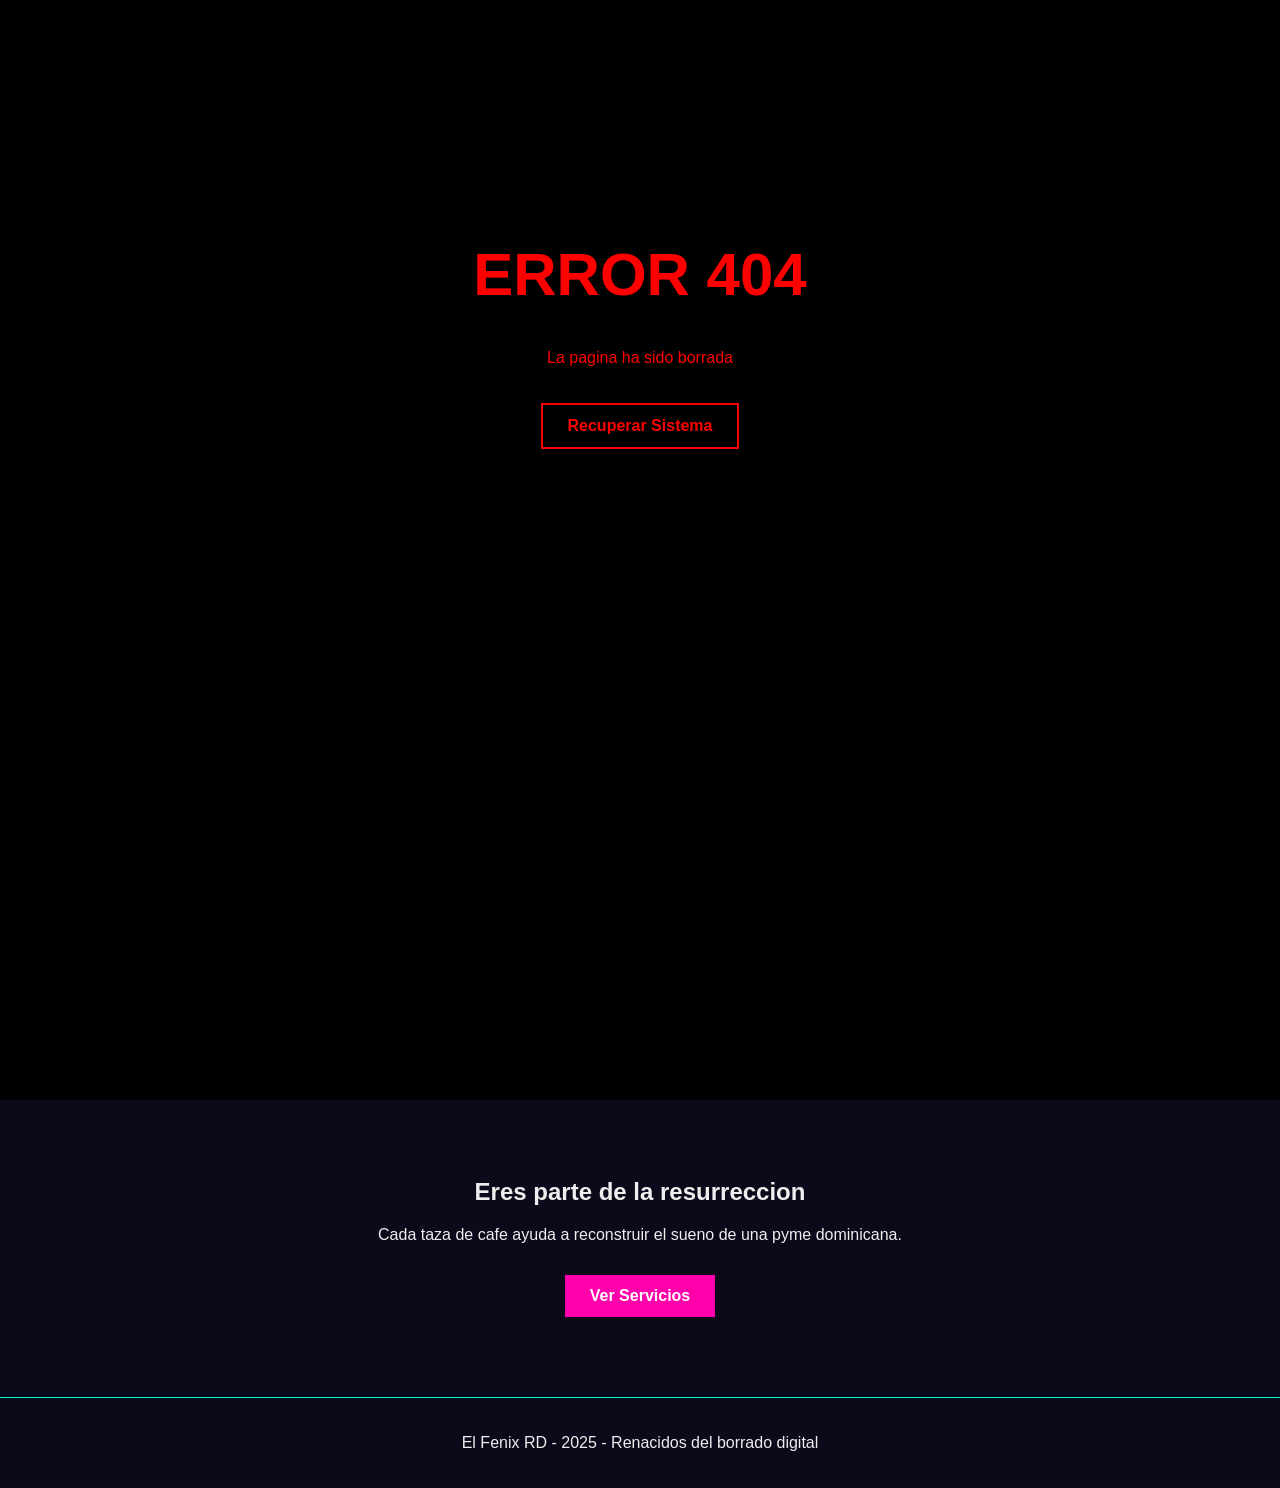
<file: index.html>
<!DOCTYPE html>
<html lang="es">
<head>
<meta charset="UTF-8">
<meta name="viewport" content="width=device-width, initial-scale=1.0">
<title>El Fenix RD - Inicio</title>
<link rel="stylesheet" href="estilos.css">
</head>
<body>

<div id="error">
  <h1>ERROR 404</h1>
  <p>La pagina ha sido borrada</p>
  <button onclick="recuperar()">Recuperar Sistema</button>
</div>

<header>
  <h1 class="logo">El Fenix RD</h1>
  <nav>
    <a href="index.html">Inicio</a>
    <a href="servicios.html">Servicios</a>
    <a href="contacto.html">Contacto</a>
  </nav>
  <button id="btnModo" onclick="cambiarModo()">Modo Oscuro</button>
</header>

<main>
  <section class="inicio">
    <h2 class="titulo">RESURGIMOS DEL BORRADO</h2>
    <p>De la nada, renace el mejor cafe dominicano</p>
    <button onclick="mostrarSecreto()">Descubre el secreto</button>
  </section>

  <section class="historia">
    <h2>La Historia del Misterio</h2>
    <div class="evento">
      <h3>Dia 0</h3>
      <p>Un dia nuestra pagina web desaparecio. Redes sociales, correos, todo. Como si nunca hubieramos existido.</p>
    </div>
    <div class="evento">
      <h3>Dia 1</h3>
      <p>Encontramos un USB en la oficina con un mensaje: "Tu negocio ha sido borrado. Reinventalo".</p>
    </div>
    <div class="evento">
      <h3>Dia 2</h3>
      <p>Decidimos no rendirnos. Vamos a reconstruir El Fenix desde cero, mas fuerte que antes.</p>
    </div>
    <div class="evento">
      <h3>Hoy</h3>
      <p>El Fenix RD renace con nueva imagen, nuevas funciones y mas seguridad. Bienvenido.</p>
    </div>
  </section>

  <section class="final">
    <h2>Eres parte de la resurreccion</h2>
    <p>Cada taza de cafe ayuda a reconstruir el sueno de una pyme dominicana.</p>
    <a href="servicios.html">Ver Servicios</a>
  </section>
</main>

<div id="chat">
  <div class="chat-cabeza">
    <span>FenixBot</span>
    <button onclick="cerrarChat()">X</button>
  </div>
  <div id="mensajes">
    <p class="bot">Hola, soy FenixBot. En que te puedo ayudar?</p>
  </div>
  <div class="chat-abajo">
    <input type="text" id="textoChat" placeholder="Escribe aqui...">
    <button onclick="enviarChat()">Enviar</button>
  </div>
</div>
<button id="abrirChat" onclick="abrirChat()">Chat</button>

<footer>
  <p>El Fenix RD - 2025 - Renacidos del borrado digital</p>
</footer>

<script src="script.js"></script>
</body>
</html>
</file>
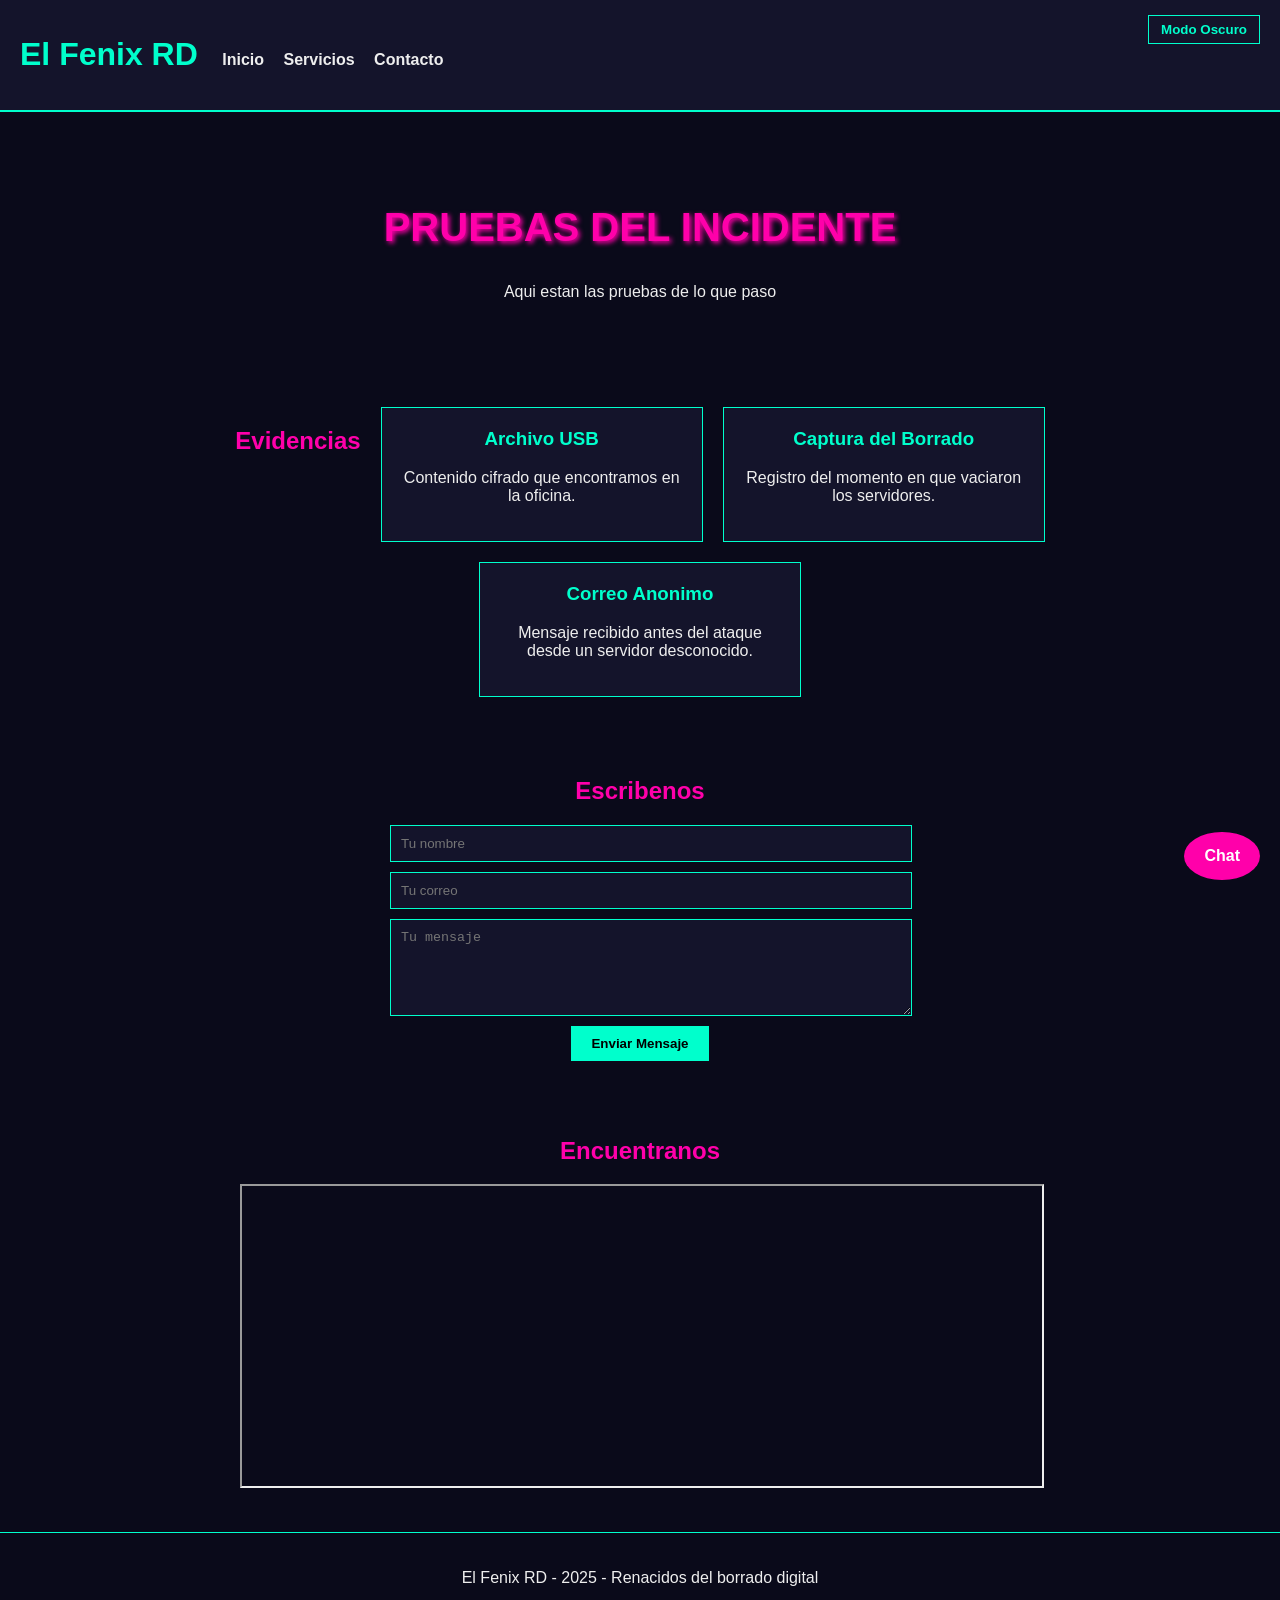
<file: contacto.html>
<!DOCTYPE html>
<html lang="es">
<head>
<meta charset="UTF-8">
<meta name="viewport" content="width=device-width, initial-scale=1.0">
<title>El Fenix RD - Contacto</title>
<link rel="stylesheet" href="estilos.css">
</head>
<body>

<header>
  <h1 class="logo">El Fenix RD</h1>
  <nav>
    <a href="index.html">Inicio</a>
    <a href="servicios.html">Servicios</a>
    <a href="contacto.html">Contacto</a>
  </nav>
  <button id="btnModo" onclick="cambiarModo()">Modo Oscuro</button>
</header>

<main>
  <section class="inicio">
    <h2 class="titulo">PRUEBAS DEL INCIDENTE</h2>
    <p>Aqui estan las pruebas de lo que paso</p>
  </section>

  <section class="pruebas">
    <h2>Evidencias</h2>
    <div class="caja">
      <h3>Archivo USB</h3>
      <p>Contenido cifrado que encontramos en la oficina.</p>
    </div>
    <div class="caja">
      <h3>Captura del Borrado</h3>
      <p>Registro del momento en que vaciaron los servidores.</p>
    </div>
    <div class="caja">
      <h3>Correo Anonimo</h3>
      <p>Mensaje recibido antes del ataque desde un servidor desconocido.</p>
    </div>
  </section>

  <section class="formulario">
    <h2>Escribenos</h2>
    <input type="text" id="nombre" placeholder="Tu nombre">
    <input type="email" id="correo" placeholder="Tu correo">
    <textarea id="mensaje" rows="5" placeholder="Tu mensaje"></textarea>
    <button onclick="enviarFormulario()">Enviar Mensaje</button>
    <p id="respuesta"></p>
  </section>

  <section class="mapa">
    <h2>Encuentranos</h2>
    <iframe src="https://www.google.com/maps?q=Santo+Domingo&output=embed" width="100%" height="300"></iframe>
  </section>
</main>

<div id="chat">
  <div class="chat-cabeza">
    <span>FenixBot</span>
    <button onclick="cerrarChat()">X</button>
  </div>
  <div id="mensajes">
    <p class="bot">Hola, en que te puedo ayudar?</p>
  </div>
  <div class="chat-abajo">
    <input type="text" id="textoChat" placeholder="Escribe aqui...">
    <button onclick="enviarChat()">Enviar</button>
  </div>
</div>
<button id="abrirChat" onclick="abrirChat()">Chat</button>

<footer>
  <p>El Fenix RD - 2025 - Renacidos del borrado digital</p>
</footer>

<script src="script.js"></script>
</body>
</html>
</file>
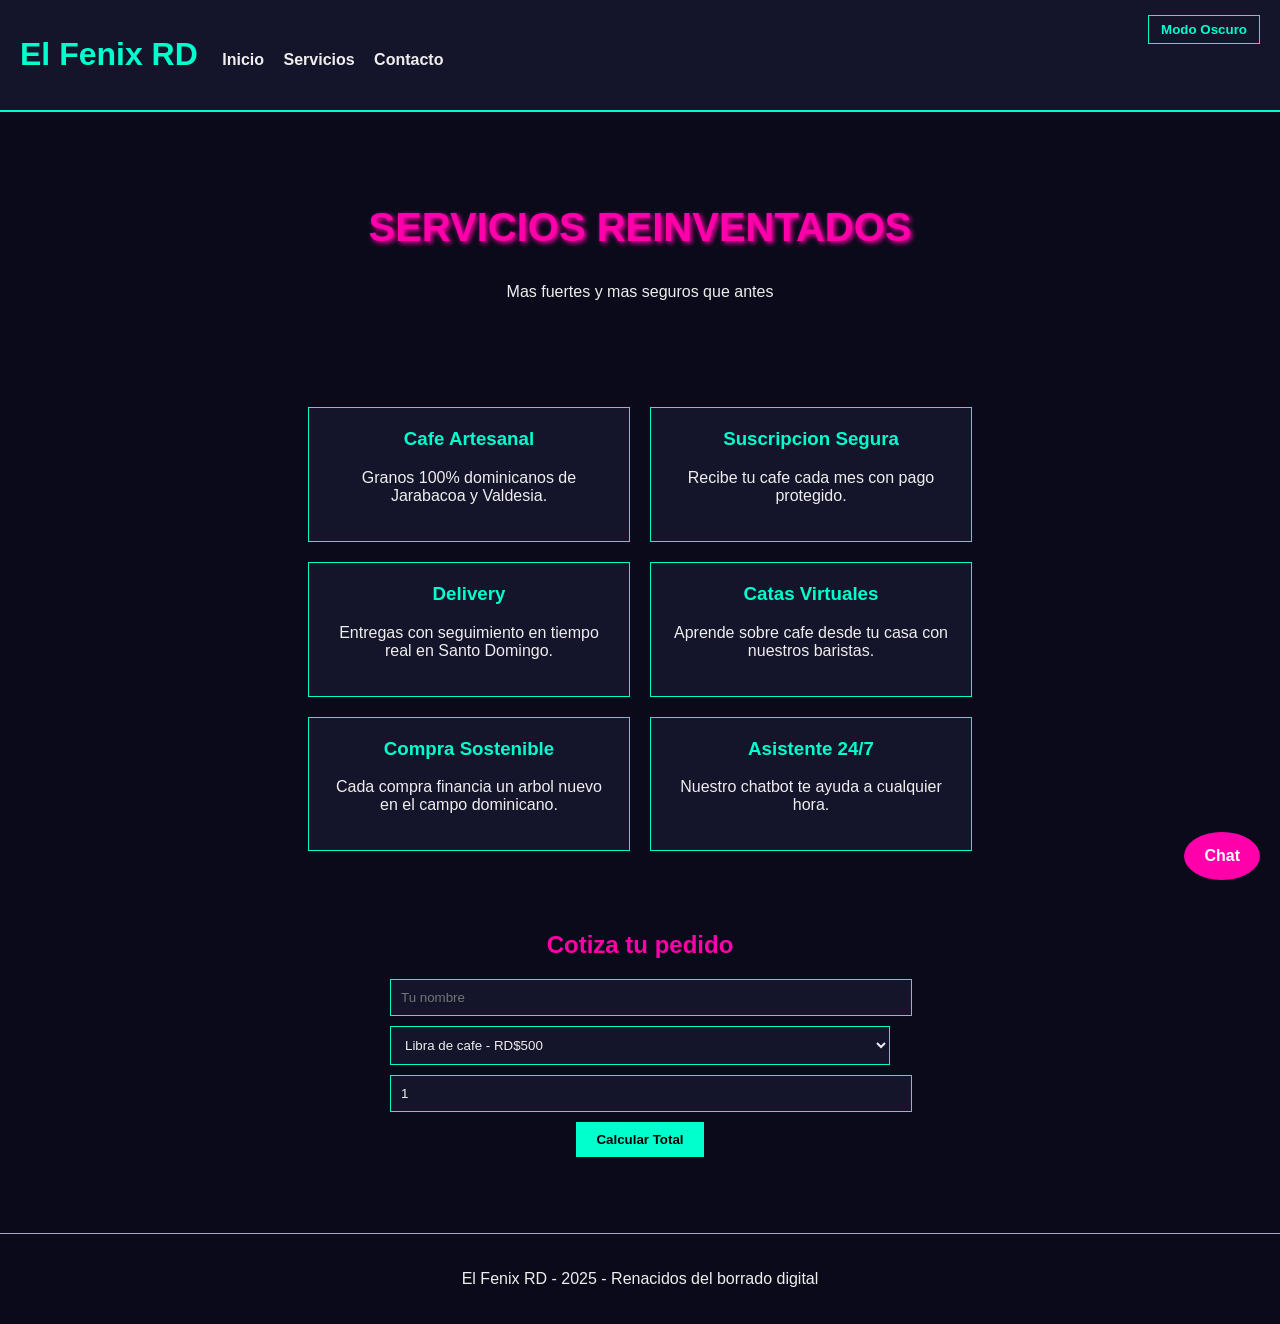
<file: servicios.html>
<!DOCTYPE html>
<html lang="es">
<head>
<meta charset="UTF-8">
<meta name="viewport" content="width=device-width, initial-scale=1.0">
<title>El Fenix RD - Servicios</title>
<link rel="stylesheet" href="estilos.css">
</head>
<body>

<header>
  <h1 class="logo">El Fenix RD</h1>
  <nav>
    <a href="index.html">Inicio</a>
    <a href="servicios.html">Servicios</a>
    <a href="contacto.html">Contacto</a>
  </nav>
  <button id="btnModo" onclick="cambiarModo()">Modo Oscuro</button>
</header>

<main>
  <section class="inicio">
    <h2 class="titulo">SERVICIOS REINVENTADOS</h2>
    <p>Mas fuertes y mas seguros que antes</p>
  </section>

  <section class="servicios">
    <div class="caja">
      <h3>Cafe Artesanal</h3>
      <p>Granos 100% dominicanos de Jarabacoa y Valdesia.</p>
    </div>
    <div class="caja">
      <h3>Suscripcion Segura</h3>
      <p>Recibe tu cafe cada mes con pago protegido.</p>
    </div>
    <div class="caja">
      <h3>Delivery</h3>
      <p>Entregas con seguimiento en tiempo real en Santo Domingo.</p>
    </div>
    <div class="caja">
      <h3>Catas Virtuales</h3>
      <p>Aprende sobre cafe desde tu casa con nuestros baristas.</p>
    </div>
    <div class="caja">
      <h3>Compra Sostenible</h3>
      <p>Cada compra financia un arbol nuevo en el campo dominicano.</p>
    </div>
    <div class="caja">
      <h3>Asistente 24/7</h3>
      <p>Nuestro chatbot te ayuda a cualquier hora.</p>
    </div>
  </section>

  <section class="cotizar">
    <h2>Cotiza tu pedido</h2>
    <input type="text" id="nombreCliente" placeholder="Tu nombre">
    <select id="producto">
      <option value="500">Libra de cafe - RD$500</option>
      <option value="900">Suscripcion mensual - RD$900</option>
      <option value="250">Cata virtual - RD$250</option>
    </select>
    <input type="number" id="cantidad" value="1" min="1">
    <button onclick="calcular()">Calcular Total</button>
    <p id="total"></p>
  </section>
</main>

<div id="chat">
  <div class="chat-cabeza">
    <span>FenixBot</span>
    <button onclick="cerrarChat()">X</button>
  </div>
  <div id="mensajes">
    <p class="bot">Hola, quieres info sobre algun servicio?</p>
  </div>
  <div class="chat-abajo">
    <input type="text" id="textoChat" placeholder="Escribe aqui...">
    <button onclick="enviarChat()">Enviar</button>
  </div>
</div>
<button id="abrirChat" onclick="abrirChat()">Chat</button>

<footer>
  <p>El Fenix RD - 2025 - Renacidos del borrado digital</p>
</footer>

<script src="script.js"></script>
</body>
</html>
</file>
<file: estilos.css>
body {
  font-family: Arial, sans-serif;
  background-color: #0a0a1a;
  color: #eee;
  margin: 0;
  padding: 0;
}

body.claro {
  background-color: #f4f4ff;
  color: #222;
}

#error {
  position: fixed;
  top: 0;
  left: 0;
  width: 100%;
  height: 100%;
  background-color: black;
  color: red;
  text-align: center;
  padding-top: 200px;
  z-index: 999;
}

#error h1 {
  font-size: 60px;
}

#error button {
  margin-top: 20px;
  padding: 12px 25px;
  background-color: transparent;
  color: red;
  border: 2px solid red;
  font-size: 16px;
  cursor: pointer;
}

header {
  background-color: #14142b;
  padding: 15px 20px;
  border-bottom: 2px solid #00ffcc;
}

body.claro header {
  background-color: white;
}

.logo {
  color: #00ffcc;
  display: inline-block;
  margin-right: 20px;
}

nav {
  display: inline-block;
}

nav a {
  color: #eee;
  text-decoration: none;
  margin-right: 15px;
  font-weight: bold;
}

body.claro nav a {
  color: #222;
}

nav a:hover {
  color: #ff00aa;
}

#btnModo {
  float: right;
  background: none;
  border: 1px solid #00ffcc;
  color: #00ffcc;
  padding: 6px 12px;
  cursor: pointer;
}

.inicio {
  text-align: center;
  padding: 60px 20px;
}

.titulo {
  color: #ff00aa;
  font-size: 40px;
  text-shadow: 2px 2px 5px #ff00aa;
}

.inicio button {
  margin-top: 20px;
  padding: 12px 25px;
  background-color: transparent;
  color: #00ffcc;
  border: 2px solid #00ffcc;
  font-size: 16px;
  cursor: pointer;
}

.inicio button:hover {
  background-color: #00ffcc;
  color: black;
}

.historia {
  max-width: 800px;
  margin: 40px auto;
  padding: 0 20px;
}

.historia h2 {
  color: #00ffcc;
  text-align: center;
  margin-bottom: 30px;
}

.evento {
  background-color: #14142b;
  padding: 20px;
  margin-bottom: 20px;
  border-left: 4px solid #ff00aa;
}

body.claro .evento {
  background-color: white;
}

.evento h3 {
  color: #ffcc00;
  margin-top: 0;
}

.final {
  text-align: center;
  padding: 40px 20px;
}

.final a {
  display: inline-block;
  margin-top: 15px;
  padding: 12px 25px;
  background-color: #ff00aa;
  color: white;
  text-decoration: none;
  font-weight: bold;
}

.servicios, .pruebas {
  max-width: 1000px;
  margin: 30px auto;
  padding: 0 20px;
  display: flex;
  flex-wrap: wrap;
  gap: 20px;
  justify-content: center;
}

.caja {
  background-color: #14142b;
  padding: 20px;
  width: 280px;
  border: 1px solid #00ffcc;
  text-align: center;
}

body.claro .caja {
  background-color: white;
}

.caja h3 {
  color: #00ffcc;
  margin-top: 0;
}

.caja:hover {
  transform: scale(1.03);
  transition: 0.3s;
  box-shadow: 0 0 15px #ff00aa;
}

.cotizar, .formulario {
  max-width: 500px;
  margin: 40px auto;
  padding: 20px;
  text-align: center;
}

.cotizar h2, .formulario h2, .pruebas h2, .mapa h2 {
  color: #ff00aa;
  text-align: center;
}

input, select, textarea {
  display: block;
  width: 100%;
  padding: 10px;
  margin: 10px 0;
  background-color: #14142b;
  border: 1px solid #00ffcc;
  color: #eee;
}

body.claro input, body.claro select, body.claro textarea {
  background-color: white;
  color: #222;
}

button {
  padding: 10px 20px;
  background-color: #00ffcc;
  color: black;
  border: none;
  cursor: pointer;
  font-weight: bold;
}

button:hover {
  background-color: #ff00aa;
  color: white;
}

#total, #respuesta {
  color: #ffcc00;
  font-weight: bold;
  margin-top: 15px;
}

.mapa {
  max-width: 800px;
  margin: 30px auto;
  padding: 0 20px;
}

#abrirChat {
  position: fixed;
  bottom: 20px;
  right: 20px;
  padding: 15px 20px;
  background-color: #ff00aa;
  color: white;
  border: none;
  border-radius: 50%;
  cursor: pointer;
  font-size: 16px;
  font-weight: bold;
}

#chat {
  display: none;
  position: fixed;
  bottom: 90px;
  right: 20px;
  width: 300px;
  height: 400px;
  background-color: #14142b;
  border: 2px solid #00ffcc;
  flex-direction: column;
}

body.claro #chat {
  background-color: white;
}

.chat-cabeza {
  background-color: #ff00aa;
  color: white;
  padding: 10px;
  display: flex;
  justify-content: space-between;
}

.chat-cabeza button {
  background: none;
  border: none;
  color: white;
  cursor: pointer;
  font-size: 16px;
}

#mensajes {
  flex: 1;
  padding: 10px;
  overflow-y: auto;
}

.bot {
  background-color: #00ffcc;
  color: black;
  padding: 8px;
  border-radius: 8px;
  margin: 5px 0;
}

.user {
  background-color: #ff00aa;
  color: white;
  padding: 8px;
  border-radius: 8px;
  margin: 5px 0;
  text-align: right;
}

.chat-abajo {
  display: flex;
  border-top: 1px solid #00ffcc;
}

.chat-abajo input {
  flex: 1;
  border: none;
  margin: 0;
}

.chat-abajo button {
  margin: 0;
}

footer {
  text-align: center;
  padding: 20px;
  border-top: 1px solid #00ffcc;
  margin-top: 40px;
}

@media (max-width: 600px) {
  .logo, nav, #btnModo {
    display: block;
    text-align: center;
    margin: 5px auto;
  }
  .titulo {
    font-size: 28px;
  }
  #chat {
    width: 90%;
    right: 5%;
  }
}
</file>
